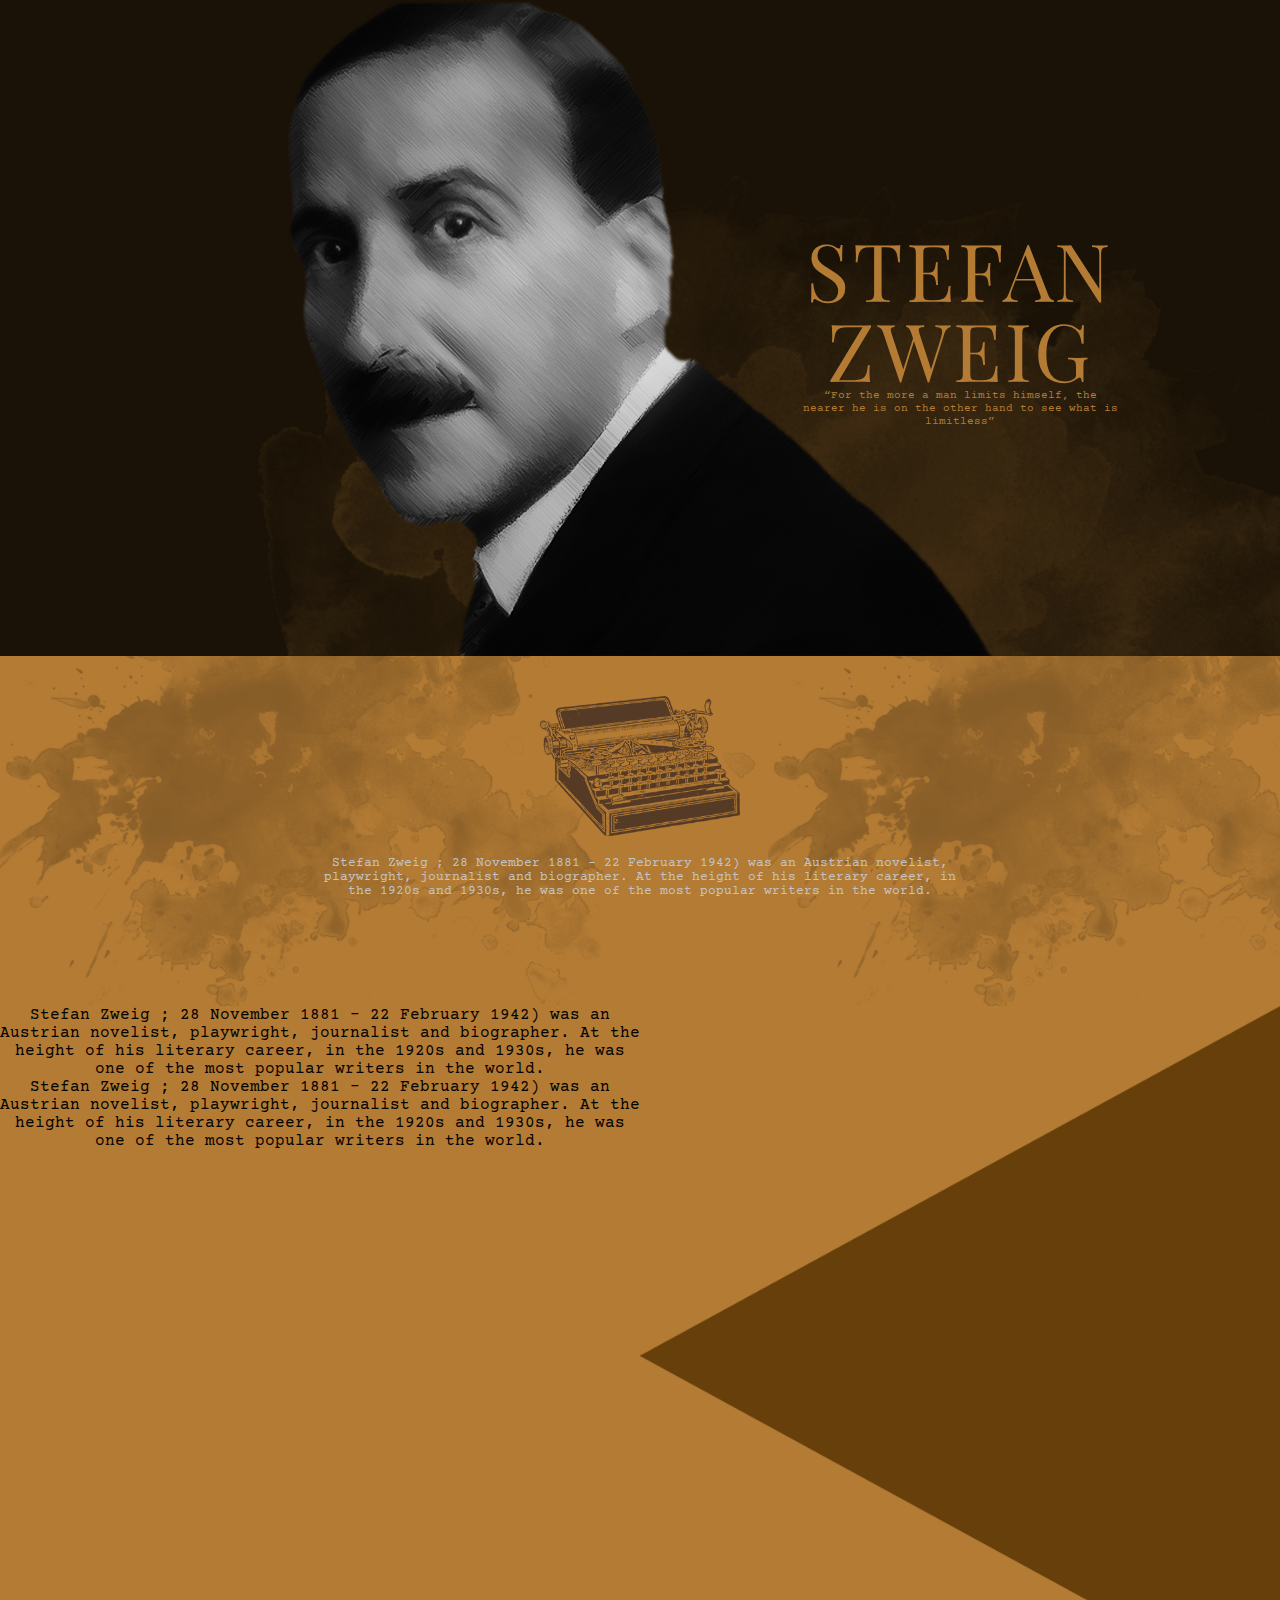
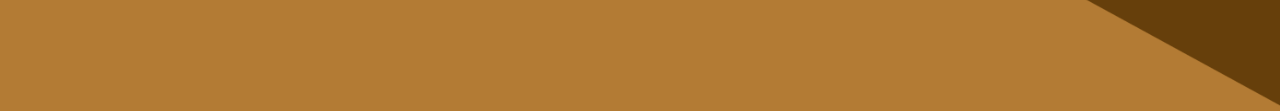
<file: index.html>
<!DOCTYPE html>
<html>
	<head>
		<title>Stefen Zweig Tribute Page</title>
		<link rel="stylesheet" type="text/css" href="assets/css/style.css"> 
		<link href="https://fonts.googleapis.com/css?family=Playfair+Display&display=swap" rel="stylesheet">
		<link href="https://fonts.googleapis.com/css?family=Courier+Prime&display=swap" rel="stylesheet">



	</head>
	<body>
		<div id="main">
			<header class="header">
				<img id="img-div" src="assets/images/stefan_zweig.png">
				<div class="header-text">
					<h1 id="title">Stefan <br>Zweig</h1>
					<p id="img-caption">“For the more a man limits himself, the nearer 
he is on the other hand to see what is limitless”</p>
				</div>
			</header>

			<section class="sub-header">
				<img src="assets/images/typewriter.png">
				<p id="tribute-info">Stefan Zweig ; 28 November 1881 – 22 February 1942) was an Austrian novelist, playwright, journalist and biographer. At the height of his literary career, in the 1920s and 1930s, he was one of the most popular writers in the world.</p>
			</section>

			<main id="content-container">
					<div class="item-1">
						<ol>
							<li>
								Stefan Zweig ; 28 November 1881 – 22 February 1942) was an Austrian novelist, playwright, journalist and biographer. At the height of his literary career, in the 1920s and 1930s, he was one of the most popular writers in the world.
							</li>
							<li>
								Stefan Zweig ; 28 November 1881 – 22 February 1942) was an Austrian novelist, playwright, journalist and biographer. At the height of his literary career, in the 1920s and 1930s, he was one of the most popular writers in the world.
							</li>
						</ol>
					</div>
					<div class="item-2"><img src="assets/images/arrow.png"></div>
			</main>

		</div>
	</body>
</html>
</file>
<file: assets/css/style.css>
*{
	margin:0px;
	padding:0px;
	}				

	body{
		background-color:#B37B34;
		font-family: 'Courier Prime', monospace;
	}

	.header{
		position: relative;
		width:100%;
		height: 100%;
		background: #1A1207 url('../images/header-brush.png');
		background-size:80%;
		background-repeat: no-repeat;
		background-position: right bottom;
		}

	#img-div{
		position: relative;
		display: block;
		margin:0 auto;
	}


	.header-text{
		
		padding:30px;
		color:blue;
		position: absolute;
 	 	top: 50%;
 	 	left: 50%;
		margin-left:20em;
	  	transform: translate(-50%, -50%);
  		text-align: center;
  		color:#B37B34;
	}

	 #title{
		font-family: 'Playfair Display', serif;
		text-transform: uppercase;
		letter-spacing: 0.2rem;
		font-size:5em;
		font-weight: 200;
		line-height: 1em;
			}
	#img-caption{
		font-size:0.7em;
		width:20rem;
	}

	.sub-header{
		position: relative;
		width:100%;
		min-height: 350px;
		background:url('../images/sub-header-brush.png');
		background-size:60%;
		background-position: center left;
		background-repeat: repeat-x;
	}
	.sub-header img{
		width:200px;
		display: block;
		margin:0 auto;
		padding: 40px 0px 20px 0px ;
	}

	#tribute-info{
		text-align: center;
		color: #c3c3c3;
		width:50%;
		margin:0 auto;
		font-size:0.8em;
	}

	#content-container{
		display: grid;
		width: 100%;
		grid-template-columns: 5fr 1fr;
		grid-template-rows: 300px;
		grid-gap: 30px 0px 30px 0px;
		grid-template-areas: 
		"text image";
		justify-content: flex-start;
		align-content: center;
	}
	.item-1{
	text-align: center;
	}
	.item-2{
	}

	.item-2 img{
		
		height: 700px;
		width: 40em;
		

	}
</file>
